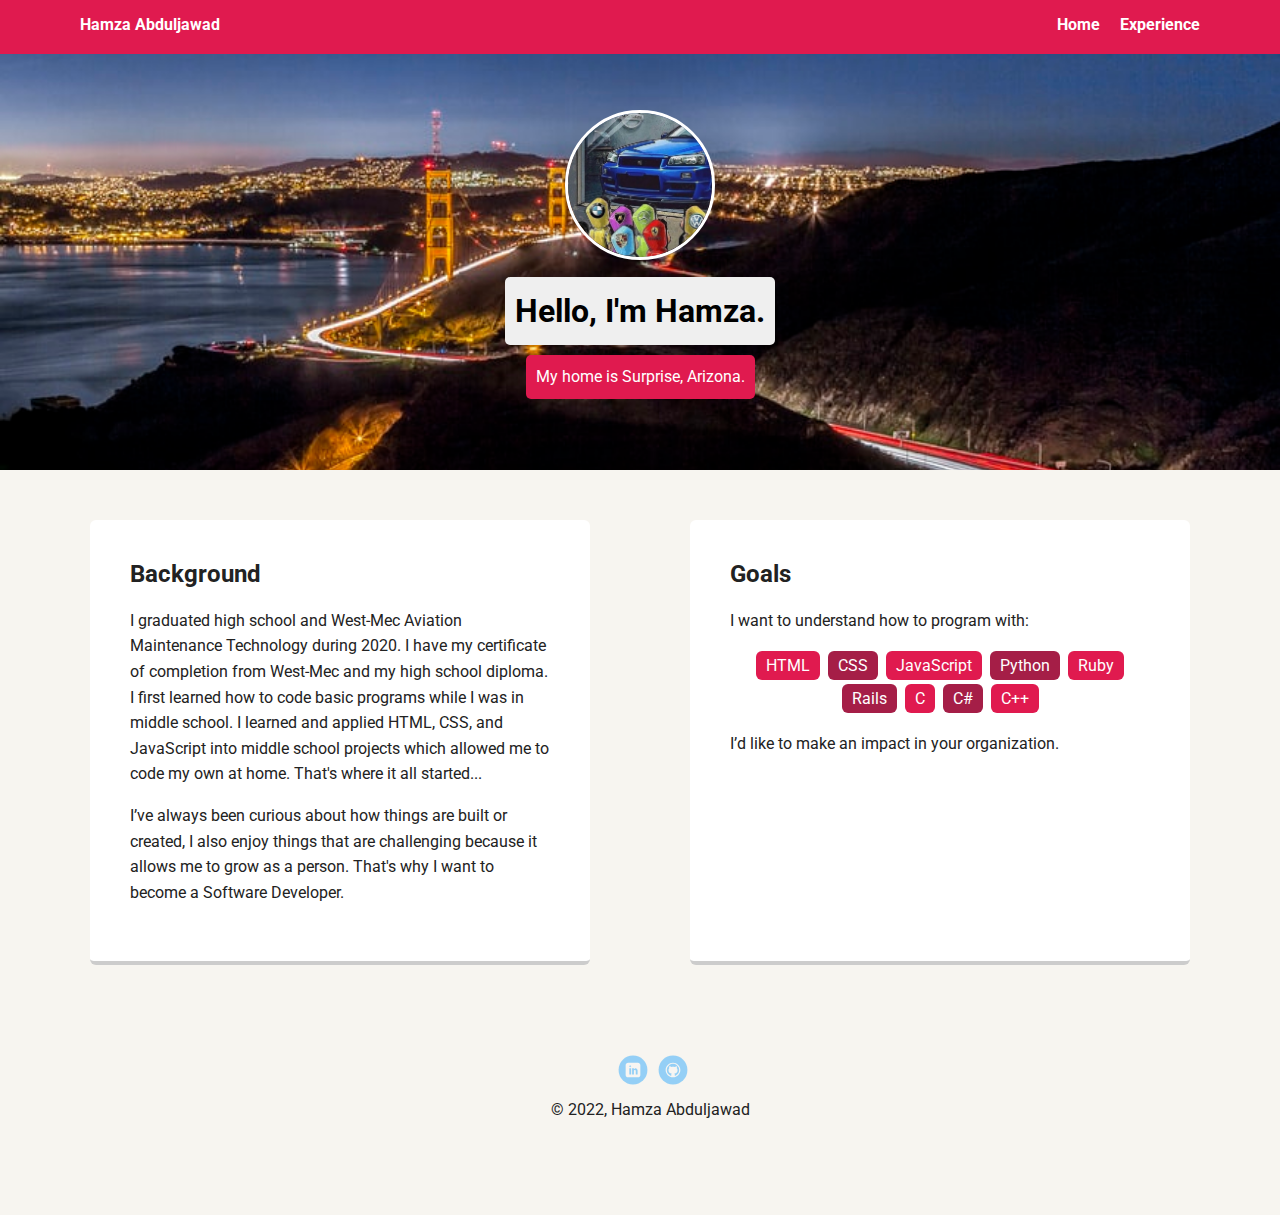
<file: index.html>
<!doctype html>
<html lang="en">
<head>
  <meta charset="utf-8">
  <title>Hamza Abduljawad's Profile</title>
  <meta name="viewport" content="width=device-width, initial-scale=1.0">
  <link rel="stylesheet" href="styles.css">
  <link href="https://fonts.googleapis.com/css?family=Muli%7CRoboto:400,300,500,700,900" rel="stylesheet"></head>
  <body>

    <div class="main-nav">
        <ul class="nav">
          <li class="name">Hamza Abduljawad</li>
          <li><a href="index.html">Home</a></li>
          <li><a href="resume.html">Experience</a></li>
        </ul>
    </div>

    <header>
      <img src="img/imggtr1square.jpg" alt="Image of a Car" class="profile-image">
      <h1 class="tag name">Hello, I'm Hamza.</h1>
      <p class="tag location">My home is Surprise, Arizona.</p>
    </header>

    <main class="flex">
      <div class="card">
        <h2>Background</h2>
        <p>I graduated high school and West-Mec Aviation Maintenance Technology during 2020. I have my certificate of completion from West-Mec and my high school diploma. I first learned how to code basic programs while I was in middle school. I learned and applied HTML, CSS, and JavaScript into middle school projects which allowed me to code my own at home. That's where it all started...</p>
        <p>I’ve always been curious about how things are built or created, I also enjoy things that are challenging because it allows me to grow as a person. That's why I want to become a Software Developer.</p>
      </div> 

      <div class="card">
        <h2>Goals</h2>
        <p>I want to understand how to program with:</p>
        <ul class="skills">
          <li>HTML</li>
          <li>CSS</li>
          <li>JavaScript</li>
          <li>Python</li>
          <li>Ruby</li>
          <li>Rails</li>
          <li>C</li>
          <li>C#</li>
          <li>C++</li>
        </ul>
        <p>I’d like to make an impact in your organization.</p>
      </div> 

    </main>
    <footer>
      <ul>
        <li><a href="https://www.linkedin.com/in/hamza-abduljawad/" target="_blank" class="social linkedin">LinkedIn</a></li>
        <li><a href="https://github.com/hamza777aj" target="_blank" class="social github">Github</a></li>
      </ul>
      <p class="copyright">&copy; 2022, Hamza Abduljawad</p>
    </footer>
  </body>
  </html>
</file>
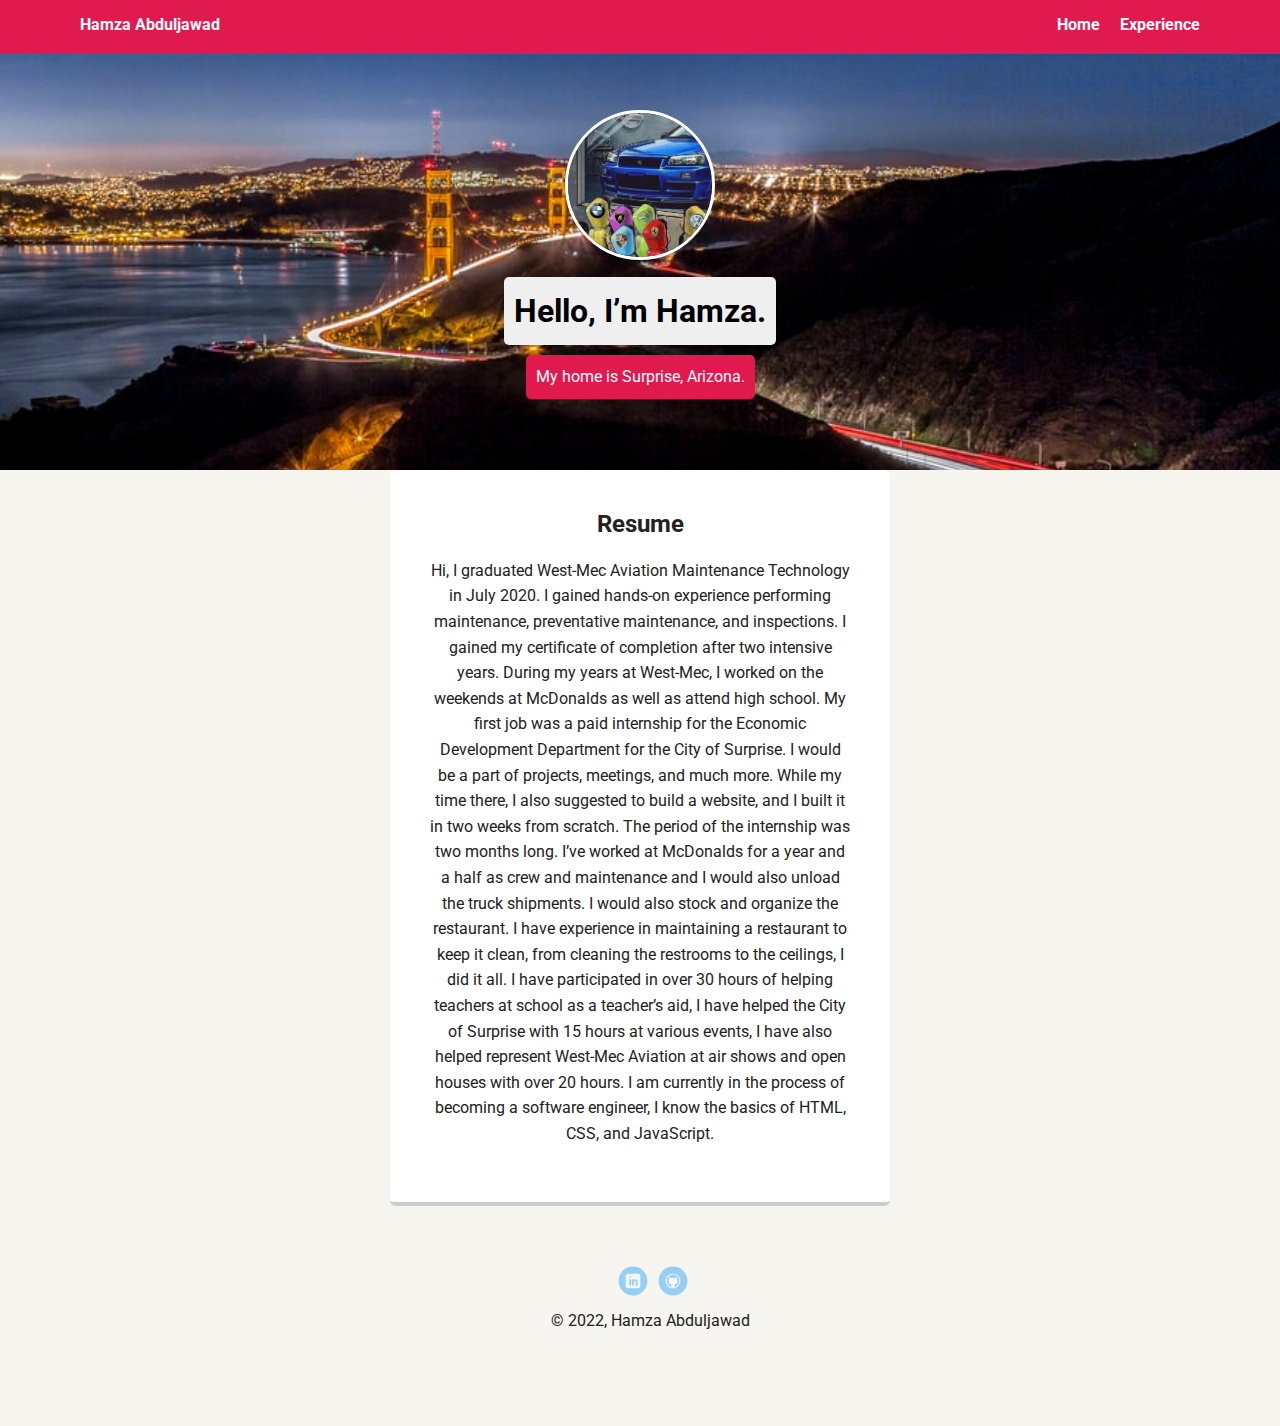
<file: resume.html>
<!doctype html>
<html lang="en">
<head>
  <meta charset="utf-8">
  <title>Hamza Abduljawad's Profile</title>
  <meta name="viewport" content="width=device-width, initial-scale=1.0">
  <link rel="stylesheet" href="styles.css">
  <link href="https://fonts.googleapis.com/css?family=Muli%7CRoboto:400,300,500,700,900" rel="stylesheet"></head>
  <body>

    <div class="main-nav">
        <ul class="nav">
          <li class="name">Hamza Abduljawad</li>
          <li><a href="index.html">Home</a></li>
          <li><a href="resume.html">Experience</a></li>
        </ul>
    </div>

    <header>
      <img src="img/imggtr1square.jpg" alt="Image of a Car" class="profile-image">
      <h1 class="tag name">Hello, I’m Hamza.</h1>
      <p class="tag location">My home is Surprise, Arizona.</p>
    </header>

    <main class= "resume-card">

        <div >
            <h2>Resume</h2>
            <p>Hi, I graduated West-Mec Aviation Maintenance Technology in July 2020. I gained hands-on experience performing maintenance, preventative maintenance, and inspections. I gained my certificate of completion after two intensive years. During my years at West-Mec, I worked on the weekends at McDonalds as well as attend high school. My first job was a paid internship for the Economic Development Department for the City of Surprise. I would be a part of projects, meetings, and much more. While my time there, I also suggested to build a website, and I built it in two weeks from scratch. The period of the internship was two months long. I’ve worked at McDonalds for a year and a half as crew and maintenance and I would also unload the truck shipments. I would also stock and organize the restaurant. I have experience in maintaining a restaurant to keep it clean, from cleaning the restrooms to the ceilings, I did it all. I have participated in over 30 hours of helping teachers at school as a teacher’s aid, I have helped the City of Surprise with 15 hours at various events, I have also helped represent West-Mec Aviation at air shows and open houses with over 20 hours. I am currently in the process of becoming a software engineer, I know the basics of HTML, CSS, and JavaScript.</p>
        </div>

    </main>
    <footer>
      <ul>
        <li><a href="https://www.linkedin.com/in/hamza-abduljawad/" target="_blank" class="social linkedin">LinkedIn</a></li>
        <li><a href="https://github.com/hamza777aj" target="_blank" class="social github">Github</a></li>
      </ul>
      <p class="copyright">&copy; 2022, Hamza Abduljawad</p>
    </footer>
  </body>
  </html>
</file>
<file: styles.css>
/* Global Layout Set-up */
* { 
  box-sizing: border-box;
}
  
body {
  margin: 0;
  padding: 0;
  text-align: center;
  font-family: 'Roboto', sans-serif;
  color: #222;
  background: #f7f5f0;
}
/* Link Styles */

a {
  text-decoration: none;
  color: rgb(255, 255, 255);
}
a:hover {
  color: rgb(200, 26, 79);
}

/* Section Styles */

.main-nav {
  width: 100%;
  background: rgb(224,26,79);
  min-height: 30px;
  padding: 10px;
  position: fixed;
  text-align: center;
}
.nav {
  display: flex;
  justify-content: space-around;
  font-weight: 700;
  list-style-type: none;
  margin: 0 auto;
  padding: 0;
}

.nav .name {
    display: block;
    margin-right: auto;
    color: white;
}
.nav li {
  padding: 5px 10px 10px 10px;
}
.nav a {
  transition: all .5s;
}
.nav a:hover {
  color: white
}

header {
  text-align: center;
  background: url('img/newbackground1.jpeg') no-repeat top center ;
  background-size: cover;
  overflow: hidden;
  padding-top: 60px;
}
header {
  line-height: 1.5;
}
header .profile-image {
  margin-top: 50px;
  width: 150px;
  height: 150px;
  border-radius: 50%;
  border: 3px solid white;
  transition: all .5s;
}
header .profile-image:hover {
  transform: scale(1.2) rotate(5deg);
}
.tag {
  background-color: #efefef;
  color: black;
  padding: 10px;
  border-radius: 5px;
  display: table;
  margin: 10px auto;
} 
.location {
  background-color: rgb(224, 26, 79);
  color: rgb(255, 255, 255);
}
.card {
  margin: 30px;
  padding: 20px 40px 40px;
  max-width: 500px;
  text-align: left;
  background: #fff;
  border-bottom: 4px solid #ccc;
  border-radius: 6px;
  transition: all .5s;
}
.card:hover {
  border-color: #ff99ff;
}
.resume-card {
  margin: auto;
  padding: 20px 40px 40px;
  max-width: 500px;
  text-align: center;
  background: #fff;
  border-bottom: 4px solid #ccc;
  border-radius: 6px;
  transition: all .5s;
}
.resume-card:hover {
  border-color: #ff99ff;
}
ul.skills {
  padding: 0;
  text-align: center;
}

.skills li {
  border-radius: 6px;
  display: inline-block;
  background: rgb(165, 30, 71);
  color: white;
  padding: 5px 10px;
  margin: 2px;
}

.skills li:nth-child(odd) {
  background: rgb(224, 26, 79);
}

footer {
  width: 100%;
  min-height: 30px;
  padding: 20px 0 40px 20px;
}

footer .copyright {
  top: -8px;
  font-size: .75em;
}

footer ul {
  list-style-type: none;
  margin: 0;
  padding: 0;
}

footer ul li {
  display: inline-block;
}

a.social {
  display: inline-block;
  text-indent: -9999px;
  margin-left: 5px;
  width: 30px;
  height: 30px;
  background-size: 30px 30px;
  opacity: .4;
  transition: all .5s;
}
a.linkedin {
  background-image: url(img/linkedin.svg);
}
a.github {
  background-image: url(img/github.svg);
}
a.social:hover {
  opacity: 1;
}
.clearfix {
  clear: both;
}

/* Styles for larger screens */
@media screen and (min-width: 720px) {
  
  .flex {
      display: -ms-flexbox;      /* TWEENER - IE 10 */
      display: flex; 
      max-width: 1200px;
      -ms-flex-pack: distribute;
      justify-content: space-around;
      margin: 0 auto;
  }

  header {
    min-height: 470px;
  }

  .nav {
    max-width: 1200px;
    padding: 0 30px;
  }


  main {
    padding-top: 20px;
  }

  main p {
    line-height: 1.6em;
  }

  footer {
    font-size: 1.3em;
    max-width: 1200px;
    margin: 40px auto;
  }

}
</file>
